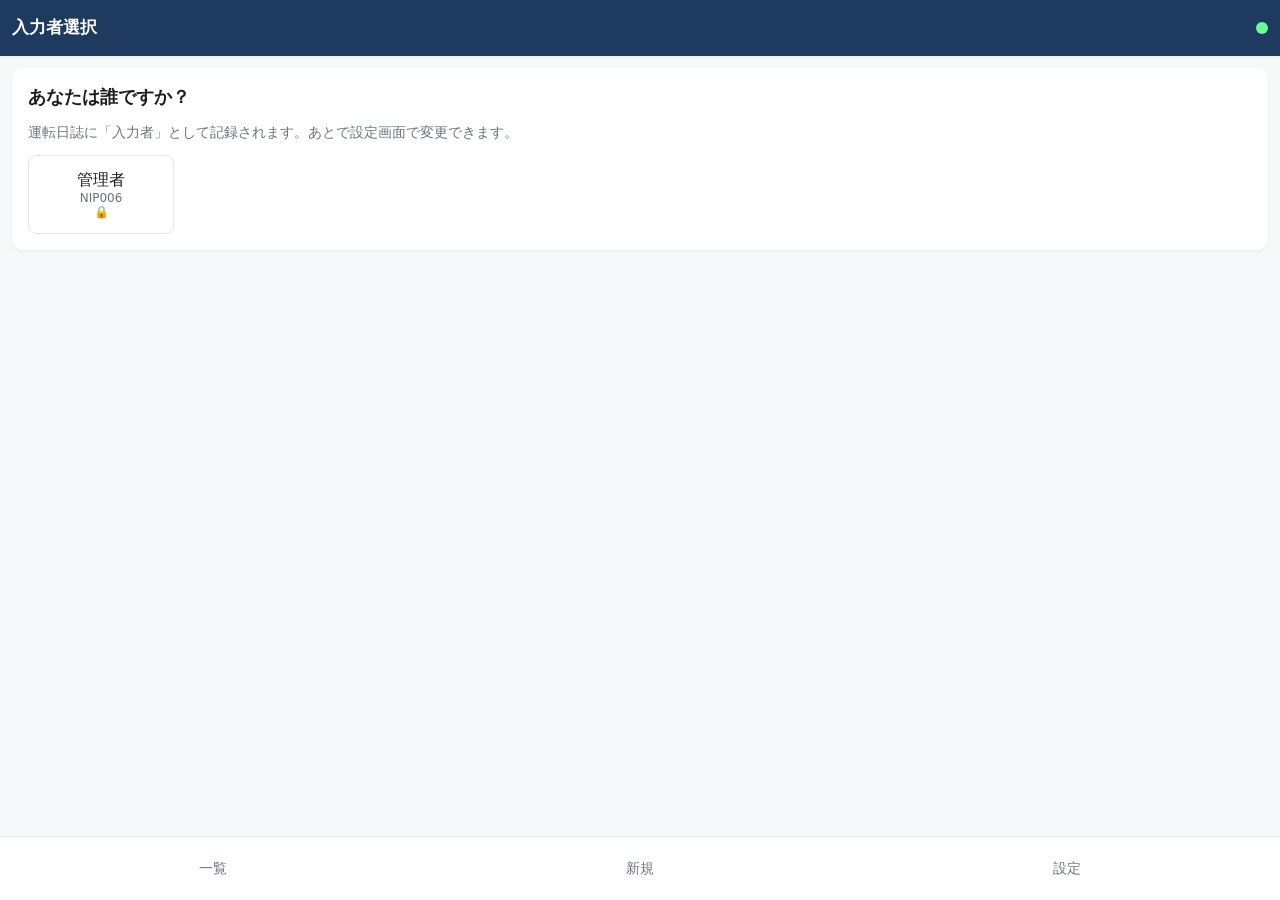
<file: index.html>
<!DOCTYPE html>
<html lang="ja">
<head>
<meta charset="UTF-8">
<meta name="viewport" content="width=device-width, initial-scale=1, viewport-fit=cover">
<meta name="theme-color" content="#1f3a5f">
<title>運転日誌</title>
<link rel="manifest" href="./manifest.json">
<link rel="icon" type="image/png" sizes="192x192" href="./icon-192.png">
<link rel="apple-touch-icon" href="./icon-192.png">
<link rel="stylesheet" href="./app.css?v=0.18.0">
</head>
<body>
<header id="topbar">
  <button id="btn-back" aria-label="戻る" hidden>‹</button>
  <h1 id="page-title">運転日誌</h1>
  <span id="who"></span>
  <span id="net-status" class="net-online" title="通信状態">●</span>
</header>

<div id="update-banner" class="update-banner" hidden>
  <span id="update-text">新しいアプリ版があります</span>
  <a id="update-dl" class="update-dl" href="#" target="_blank" rel="noopener noreferrer">ダウンロード</a>
  <button id="update-dismiss" type="button" aria-label="閉じる">×</button>
</div>

<main id="view"></main>

<nav id="bottombar">
  <button class="navbtn" data-route="#/list">一覧</button>
  <button class="navbtn" data-route="#/new">新規</button>
  <button class="navbtn admin-only" data-route="#/bulk" hidden>一括</button>
  <button class="navbtn admin-only" data-route="#/staff" hidden>社員</button>
  <button class="navbtn admin-only" data-route="#/pdf" hidden>PDF</button>
  <button class="navbtn" data-route="#/settings">設定</button>
</nav>

<!-- 各画面のテンプレート -->

<template id="tpl-config">
  <section class="card">
    <h2>初回設定</h2>
    <p class="hint">GASウェブアプリの URL と共有トークンを入れてください。社内配布の APK では事前に埋め込みます。</p>
    <label>GAS URL
      <input id="cfg-url" type="url" placeholder="https://script.google.com/macros/s/.../exec" autocomplete="off">
    </label>
    <label>共有トークン
      <input id="cfg-token" type="text" placeholder="nip-unten-poc-2026-..." autocomplete="off">
    </label>
    <div class="row">
      <button id="cfg-test" class="primary">接続テスト</button>
      <button id="cfg-save" class="primary">保存</button>
    </div>
    <p id="cfg-msg" class="msg"></p>
  </section>
</template>

<template id="tpl-picker">
  <section class="card">
    <h2>あなたは誰ですか？</h2>
    <p class="hint">運転日誌に「入力者」として記録されます。あとで設定画面で変更できます。</p>
    <div id="picker-list" class="picker-list"></div>
  </section>
</template>

<template id="tpl-list">
  <section class="list-section">
    <div class="list-toolbar">
      <span id="list-count">— 件</span>
      <button id="btn-refresh" class="ghost">更新</button>
    </div>
    <div id="pending-banner" class="pending-banner" hidden>
      <span id="pending-count"></span> 件が未送信です
      <button id="btn-sync" class="ghost">送信</button>
    </div>
    <div id="list-items"></div>
    <p id="list-msg" class="msg"></p>
  </section>
</template>

<template id="tpl-form">
  <section class="card">
    <h2>新規入力</h2>
    <form id="form-new" autocomplete="off">
      <label>日時
        <input id="f-date" type="date" required>
      </label>
      <label>運転者 <small id="f-driver-hint"></small>
        <select id="f-driver" required></select>
      </label>
      <label>車種 <small id="f-vehicle-hint"></small>
        <select id="f-vehicle" required></select>
      </label>
      <label>発車前メータ <small id="f-start-hint"></small>
        <input id="f-start" type="number" inputmode="numeric" min="0" required>
      </label>
      <label>到着後メータ
        <input id="f-end" type="number" inputmode="numeric" min="0" required>
      </label>
      <p class="distance">走行距離: <span id="f-dist">—</span> km</p>
      <label class="check">
        <input id="f-etc" type="checkbox" checked>
        ETC を使用した
      </label>
      <label>給油（L、空欄可）
        <input id="f-fuel" type="number" inputmode="decimal" step="0.01" min="0">
      </label>
      <fieldset class="dest-fs">
        <legend>行先（複数登録可）</legend>
        <div id="f-destinations"></div>
        <button id="btn-add-dest" type="button" class="ghost small">＋ 行先を追加</button>
      </fieldset>
      <label>アルコールチェック確認者
        <input id="f-alc" type="text" list="alc-options" placeholder="名前を入力 or 選択">
        <datalist id="alc-options"></datalist>
      </label>
      <label>備考
        <textarea id="f-memo" rows="2" placeholder="連絡事項など"></textarea>
      </label>
      <button id="btn-submit" class="primary big" type="submit">登録</button>
      <p id="form-msg" class="msg"></p>
    </form>
  </section>
</template>

<template id="tpl-settings">
  <section class="card">
    <h2>設定</h2>
    <p>入力者: <strong id="set-who"></strong> <button id="btn-change-user" class="ghost">変更</button></p>
    <p>GAS URL: <code id="set-url"></code></p>
    <p>SHARED_TOKEN: <code id="set-token"></code></p>
    <hr>
    <div class="row">
      <button id="btn-edit-config" class="ghost">接続設定を編集</button>
      <button id="btn-clear-cache" class="ghost danger" hidden>ローカル全消去</button>
    </div>
    <hr>
    <p class="hint">アプリ本体（APK）の更新</p>
    <div class="row">
      <button id="btn-check-update" class="ghost" type="button">更新を確認</button>
    </div>
    <p id="update-status" class="hint"></p>
    <p class="hint">
      アプリのバージョン: <span id="ver"></span><br>
      未送信件数: <span id="set-pending">0</span>
    </p>
  </section>
</template>

<template id="tpl-staff">
  <section class="card">
    <h2>社員管理（管理者専用）</h2>
    <p class="hint">運転者ドロップダウンに表示される人を管理します。退職フラグを立てると、ドロップダウンから消えます（過去の入力データは残ります）。氏名の修正は各行の「編集」から（社員IDは変わらないので過去データはそのまま）。</p>
    <div class="staff-add">
      <h3>新規追加</h3>
      <div class="staff-add-row">
        <input id="staff-new-id" type="text" placeholder="社員ID（氏名でも可）">
        <input id="staff-new-name" type="text" placeholder="表示名（氏名）">
        <button id="btn-staff-add" class="primary" type="button">追加</button>
      </div>
      <p id="staff-add-msg" class="msg"></p>
    </div>
    <hr>
    <h3>社員一覧</h3>
    <div class="staff-toolbar">
      <label class="admin-toggle"><input type="checkbox" id="chk-show-retired"> 退職者も表示</label>
      <span id="staff-count" class="bulk-rowcount">— 件</span>
    </div>
    <div id="staff-list" class="staff-list"></div>
    <p id="staff-msg" class="msg"></p>
  </section>
  <section class="card">
    <h2>アルコールチェック確認者（管理者専用）</h2>
    <p class="hint">新規入力の「アルコールチェック確認者」の候補を追加・削除します。削除しても過去の記録は残ります。</p>
    <div class="staff-add-row">
      <input id="checker-new" type="text" placeholder="確認者名（姓など）">
      <button id="btn-checker-add" class="primary" type="button">追加</button>
    </div>
    <p id="checker-add-msg" class="msg"></p>
    <div id="checker-list" class="staff-list"></div>
    <p id="checker-msg" class="msg"></p>
  </section>
  <section class="card">
    <h2>車両管理（管理者専用）</h2>
    <p class="hint">新規入力の「車種」ドロップダウンに出る車両を管理します。車種名の末尾には <b>「(エリア)」</b> を付けてください（例: トヨタハイエース(福山)）— PDFの上長印と分析のエリア分類に使われます。「廃車」にするとドロップダウンから消えます（過去の記録・PDF・分析はそのまま残ります）。</p>
    <div class="staff-add-row">
      <input id="vehicle-new-name" type="text" placeholder="車種名（例: トヨタハイエース(福山)）">
      <input id="vehicle-new-num" type="text" placeholder="車輛番号（例: 福山100あ1234）">
      <button id="btn-vehicle-add" class="primary" type="button">追加</button>
    </div>
    <p id="vehicle-add-msg" class="msg"></p>
    <div class="staff-toolbar">
      <label class="admin-toggle"><input type="checkbox" id="chk-show-retired-v"> 廃車も表示</label>
      <span id="vehicle-count" class="bulk-rowcount">— 件</span>
    </div>
    <div id="vehicle-list" class="staff-list"></div>
    <p id="vehicle-msg" class="msg"></p>
  </section>
  <section class="card">
    <h2>ハンコ管理（PDFの承認印・管理者専用）</h2>
    <p class="hint">月次PDFに押される承認印を管理します。「業務部（管理者）」と「上長（エリア別）」の2種類があります。<b>担当者が交代したら</b>：①下の「印影を自動作成」で新任の氏名を入れて登録（または画像をアップロード）→ ②この画面の該当欄で選び直す、の2ステップで完了します。</p>
    <h3>業務部（管理者）の承認印</h3>
    <p class="hint">PDF右下「業務部」欄に押される印です。<b>未設定ならテンプレートの門田印がそのまま</b>押されます。管理者が交代したら、下の「印影を自動作成」で新任の印を作ってから、ここで選び直してください。</p>
    <div id="hanko-admin-list" class="staff-list"></div>
    <p id="hanko-admin-msg" class="msg"></p>
    <hr>
    <h3>上長欄 エリア → ハンコ割当</h3>
    <p class="hint">PDF右下「上長」欄に押される、拠点（エリア）ごとの承認印です。</p>
    <div id="hanko-map-list" class="staff-list"></div>
    <div class="staff-add-row" style="margin-top:8px;">
      <input id="hanko-new-region" type="text" placeholder="新しいエリア名（例: 東北）">
      <select id="hanko-new-file"></select>
      <button id="btn-hanko-map-add" class="primary" type="button">割当追加</button>
    </div>
    <p id="hanko-map-msg" class="msg"></p>
    <hr>
    <h3>印影を自動作成</h3>
    <p class="hint">氏名（姓）を入れるだけで、朱色の丸印を自動で作れます。画像を用意する必要はありません。プレビューを見て良ければ登録してください。</p>
    <div class="staff-add-row">
      <input id="hanko-gen-name" type="text" maxlength="6" placeholder="印影の文字（例: 山田）">
      <select id="hanko-gen-shape">
        <option value="circle">丸印</option>
        <option value="square">角印</option>
      </select>
      <button id="btn-hanko-gen-preview" class="ghost" type="button">プレビュー</button>
    </div>
    <div id="hanko-gen-preview-wrap" hidden>
      <img id="hanko-gen-img" class="hanko-preview" alt="印影プレビュー">
      <div class="staff-add-row">
        <span id="hanko-gen-fname" class="id"></span>
        <button id="btn-hanko-gen-save" class="primary" type="button">この印影を登録</button>
      </div>
    </div>
    <p id="hanko-gen-msg" class="msg"></p>
    <hr>
    <h3>印影ファイル（手動アップロード）</h3>
    <p class="hint">実物のハンコをスキャンした画像などを使う場合。背景透過のPNG推奨。ファイル名は「氏名.png」（例: 山田.png）。同名でアップロードすると差し替えです。</p>
    <div class="staff-add-row">
      <input id="hanko-file-input" type="file" accept="image/png,image/jpeg">
      <button id="btn-hanko-upload" class="primary" type="button" disabled>アップロード</button>
    </div>
    <p id="hanko-upload-msg" class="msg"></p>
    <div id="hanko-files" class="staff-list"></div>
  </section>
</template>

<template id="tpl-bulk">
  <section class="card">
    <h2>一括入力（代理・過去日付OK）</h2>
    <p class="hint">過去日付・他の運転者として複数件まとめて登録できます。<br>
    必須：日付 / 運転者 / 車種 / 発車前メータ / 到着後メータ</p>
    <div class="bulk-toolbar">
      <button id="btn-bulk-add" class="ghost" type="button">＋ 行を追加</button>
      <button id="btn-bulk-clear" class="ghost danger" type="button">全クリア</button>
      <span id="bulk-rowcount" class="bulk-rowcount">0 行</span>
    </div>
    <div class="bulk-table-wrap">
      <table class="bulk-table">
        <thead>
          <tr>
            <th>日付</th>
            <th>運転者</th>
            <th>車種</th>
            <th>発車前</th>
            <th>到着後</th>
            <th>距離</th>
            <th>ETC</th>
            <th>給油</th>
            <th>備考</th>
            <th></th>
          </tr>
        </thead>
        <tbody id="bulk-rows"></tbody>
      </table>
    </div>
    <button id="btn-bulk-submit" class="primary big" type="button">全件送信</button>
    <div id="bulk-progress" class="bulk-progress"></div>
    <p id="bulk-msg" class="msg"></p>
  </section>
</template>

<template id="tpl-pdf">
  <section class="card">
    <h2>PDF出力（管理者専用）</h2>
    <p class="hint">運転日誌PDFを作成します。作成したPDFはDriveの「PDF」フォルダにも保存されます。車種を選ばない場合は、期間内に走行のあった全車種を車両ごとに出力します。<strong>2ページ以上は1ファイルに結合</strong>し、<strong>上長印は車両のエリアで自動割当</strong>されます（割当は「社員」画面のハンコ管理で変更できます）。</p>
    <form id="form-pdf" autocomplete="off">
      <label>開始日
        <input id="p-start" type="date" required>
      </label>
      <label>終了日
        <input id="p-end" type="date" required>
      </label>
      <label>車種（未選択＝全車種）
        <select id="p-vehicle"><option value="">— 全車種 —</option></select>
      </label>
      <label>運転者（未選択＝全員）
        <select id="p-driver"><option value="">— 全員 —</option></select>
      </label>
      <label>印鑑（未選択＝エリアで自動）
        <select id="p-hanko"><option value="">— エリアで自動 —</option></select>
      </label>
      <button id="btn-pdf" class="primary big" type="submit">PDF作成</button>
      <p id="pdf-msg" class="msg"></p>
      <div id="pdf-results"></div>
    </form>
  </section>
</template>

<script src="./app.js?v=0.18.0" defer></script>
</body>
</html>
</file>
<file: app.css>
:root {
  --primary: #1f3a5f;
  --primary-dark: #122948;
  --accent: #44886b;
  --bg: #f7f8fa;
  --surface: #ffffff;
  --text: #1d1d1f;
  --muted: #6b7280;
  --danger: #b3261e;
  --success: #186;
  --border: #e3e6eb;
  --radius: 10px;
  --shadow: 0 1px 3px rgba(0,0,0,.06);
}
* { box-sizing: border-box; }
html, body { margin: 0; padding: 0; }
[hidden] { display: none !important; }
body {
  font-family: -apple-system, BlinkMacSystemFont, "Hiragino Kaku Gothic ProN",
               "Segoe UI", "Yu Gothic UI", system-ui, sans-serif;
  background: var(--bg);
  color: var(--text);
  font-size: 16px;
  line-height: 1.5;
  padding-top: 56px;
  padding-bottom: 64px;
  min-height: 100vh;
}

/* ヘッダ */
#topbar {
  position: fixed;
  top: 0; left: 0; right: 0;
  height: 56px;
  background: var(--primary);
  color: #fff;
  display: flex;
  align-items: center;
  padding: 0 12px;
  z-index: 10;
  gap: 8px;
  box-shadow: var(--shadow);
}
#page-title { flex: 1; font-size: 1.05rem; margin: 0; font-weight: 600; }
#who { font-size: 0.9rem; opacity: 0.9; }
#net-status { width: 12px; height: 12px; border-radius: 50%; font-size: 0; }
#net-status.net-online { background: #6dfa9b; }
#net-status.net-offline { background: #ff8888; }
#btn-back {
  background: transparent;
  color: #fff;
  border: 0;
  font-size: 1.5rem;
  width: 32px;
  cursor: pointer;
}

/* メイン */
#view { padding: 12px 12px 16px; }

/* フッタナビ */
#bottombar {
  position: fixed;
  bottom: 0; left: 0; right: 0;
  height: 64px;
  background: #fff;
  border-top: 1px solid var(--border);
  display: flex;
  z-index: 10;
}
.navbtn {
  flex: 1;
  background: transparent;
  border: 0;
  font-size: 0.9rem;
  color: var(--muted);
  cursor: pointer;
  padding: 8px 0;
}
.navbtn.active { color: var(--primary); font-weight: 600; }

/* カード */
.card {
  background: var(--surface);
  padding: 16px;
  border-radius: var(--radius);
  box-shadow: var(--shadow);
  margin-bottom: 12px;
}
.card h2 { margin: 0 0 12px; font-size: 1.1rem; }
.hint { color: var(--muted); font-size: 0.85rem; margin: 4px 0 12px; }

/* フォーム */
label {
  display: block;
  margin: 12px 0 4px;
  font-size: 0.9rem;
  color: var(--muted);
}
label.check {
  display: flex;
  align-items: center;
  gap: 8px;
  margin: 16px 0;
  font-size: 1rem;
  color: var(--text);
}
label small { color: var(--muted); margin-left: 6px; font-weight: normal; }
input[type=text], input[type=url], input[type=number], input[type=date],
select, textarea {
  width: 100%;
  font-size: 1rem;
  padding: 10px;
  border: 1px solid var(--border);
  border-radius: 8px;
  background: #fff;
  color: var(--text);
  font-family: inherit;
}
input:focus, select:focus, textarea:focus {
  outline: 2px solid var(--primary);
  outline-offset: -1px;
}
/* v0.10.2: OSのフォント拡大を無視（Android対策） */
html { -webkit-text-size-adjust: 100%; text-size-adjust: 100%; }
/* v0.10.2: 車種・運転者など長文selectは少し小さく、折り返さず省略 */
#f-vehicle, #f-driver, #p-vehicle, #p-driver, .bulk-table select {
  font-size: 0.85rem;
  white-space: nowrap;
  overflow: hidden;
  text-overflow: ellipsis;
}
.distance { font-size: 1rem; margin: 8px 0; color: var(--accent); font-weight: 600; }

/* ボタン */
button {
  font-family: inherit;
  font-size: 1rem;
  padding: 10px 16px;
  border-radius: 8px;
  border: 1px solid var(--border);
  background: #fff;
  color: var(--text);
  cursor: pointer;
}
button.primary {
  background: var(--primary);
  color: #fff;
  border-color: var(--primary);
}
button.primary:hover { background: var(--primary-dark); }
button.big { width: 100%; padding: 14px; font-size: 1.05rem; margin-top: 16px; }
button.ghost { background: transparent; color: var(--primary); border-color: var(--primary); }
button.ghost.danger { color: var(--danger); border-color: var(--danger); }
.row { display: flex; gap: 8px; flex-wrap: wrap; }
.row > * { flex: 1; }
button:disabled { opacity: 0.5; pointer-events: none; }

/* メッセージ */
.msg { font-size: 0.9rem; min-height: 1.2em; margin: 8px 0 0; }
.msg.ok { color: var(--success); }
.msg.ng { color: var(--danger); }

/* 一覧 */
.list-section { padding-bottom: 16px; }
.list-toolbar {
  display: flex;
  justify-content: space-between;
  align-items: center;
  padding: 4px 4px 12px;
  font-size: 0.85rem;
  color: var(--muted);
}
.pending-banner {
  background: #fff7e0;
  border: 1px solid #f1c879;
  padding: 10px;
  border-radius: var(--radius);
  margin-bottom: 12px;
  display: flex;
  align-items: center;
  gap: 10px;
  font-size: 0.9rem;
}
.pending-banner button { padding: 4px 10px; font-size: 0.85rem; }

.log-item {
  background: var(--surface);
  border-radius: var(--radius);
  padding: 12px 14px;
  margin-bottom: 8px;
  box-shadow: var(--shadow);
}
.log-item .top {
  display: flex;
  justify-content: space-between;
  font-size: 0.85rem;
  color: var(--muted);
}
.log-item .vehicle { font-weight: 600; color: var(--text); margin: 4px 0; }
.log-item .nums { font-size: 0.9rem; color: var(--muted); }
.log-item .nums b { color: var(--text); }
.log-item.pending { border-left: 4px solid #f1a500; padding-left: 10px; }
.log-item .actions {
  display: flex;
  justify-content: flex-end;
  margin-top: 8px;
  gap: 6px;
}
.log-item .actions button { padding: 4px 12px; font-size: 0.85rem; }
.log-item .actions button.danger { color: var(--danger); border-color: var(--danger); }
/* Phase D: 削除済表示 */
.log-item.deleted { opacity: 0.55; background: #f9f6f6; border-left: 4px solid var(--danger); padding-left: 10px; }
.log-item.deleted .vehicle, .log-item.deleted .nums { text-decoration: line-through; }
.log-item .deleted-badge { display: inline-block; padding: 2px 10px; background: var(--danger); color: #fff; border-radius: 12px; font-size: 0.75rem; align-self: center; }
.list-toolbar .admin-toggle { font-size: 0.85rem; color: var(--muted); display: flex; align-items: center; gap: 4px; margin-right: auto; margin-left: 12px; cursor: pointer; }
.list-toolbar .admin-toggle input { margin: 0; }

/* Phase E: 一括入力（表形式） */
.bulk-toolbar { display: flex; gap: 8px; align-items: center; margin-bottom: 8px; }
.bulk-rowcount { margin-left: auto; font-size: 0.9rem; color: var(--muted); }
.bulk-table-wrap { overflow-x: auto; margin: 8px 0; border: 1px solid var(--border); border-radius: 8px; }
.bulk-table { border-collapse: collapse; width: 100%; min-width: 900px; font-size: 0.85rem; }
.bulk-table th, .bulk-table td { padding: 4px 6px; border-bottom: 1px solid var(--border); text-align: left; vertical-align: middle; }
.bulk-table th { background: #eef2f7; color: var(--primary); font-weight: 600; position: sticky; top: 0; }
.bulk-table input[type=date], .bulk-table input[type=number], .bulk-table input[type=text], .bulk-table select { padding: 4px 6px; font-size: 0.85rem; width: 100%; min-width: 70px; }
.bulk-table .b-memo { min-width: 140px; }
.bulk-table .b-driver, .bulk-table .b-vehicle { min-width: 110px; }
.bulk-table .b-dist { text-align: right; font-weight: 600; color: var(--accent); min-width: 50px; }
.bulk-table .rm-row { background: transparent; border: 1px solid var(--border); color: var(--danger); border-radius: 4px; padding: 2px 8px; cursor: pointer; }
.bulk-progress { margin: 12px 0; }
.bulk-progress .bulk-bar { background: var(--border); height: 12px; border-radius: 6px; overflow: hidden; margin-bottom: 6px; }
.bulk-progress .bulk-bar span { display: block; height: 100%; background: var(--accent); transition: width 0.2s; }
.bulk-progress .bulk-stat { font-size: 0.85rem; color: var(--muted); }

/* Phase G: 社員管理 */
.staff-add { background: #f7f8fa; padding: 12px; border-radius: 8px; margin: 8px 0 12px; }
.staff-add-row { display: grid; grid-template-columns: 1fr 1fr 100px; gap: 8px; align-items: center; }
.staff-add-row input { padding: 8px; }
.staff-toolbar { display: flex; align-items: center; gap: 12px; margin-bottom: 8px; font-size: 0.9rem; color: var(--muted); }
.staff-list { display: flex; flex-direction: column; gap: 6px; }
.staff-item {
  display: grid;
  grid-template-columns: 1fr 120px 140px;
  align-items: center;
  gap: 10px;
  background: var(--surface);
  border: 1px solid var(--border);
  border-radius: 8px;
  padding: 10px 12px;
}
.staff-item.retired { opacity: 0.55; background: #f9f6f6; border-left: 4px solid var(--danger); }
.staff-item .name { font-weight: 600; }
.staff-item .id { font-size: 0.85rem; color: var(--muted); font-family: ui-monospace, monospace; }
.staff-item .actions button { padding: 6px 12px; font-size: 0.85rem; }
.staff-item .retired-badge { display: inline-block; padding: 2px 8px; background: var(--danger); color: #fff; border-radius: 10px; font-size: 0.7rem; margin-left: 8px; }
/* v0.16.0: 管理者バッジ・ハンコ管理 */
.staff-item .admin-badge { display: inline-block; padding: 2px 8px; background: var(--primary, #1565c0); color: #fff; border-radius: 10px; font-size: 0.7rem; margin-left: 8px; }
.staff-item .warn-badge { background: #c62828; }
.hanko-thumb { height: 42px; width: 42px; object-fit: contain; background: #fff; border: 1px solid #ddd; border-radius: 4px; vertical-align: middle; margin-right: 6px; flex: none; }
/* v0.16.1: 印影プレビュー（透過が分かるチェッカー背景） */
.hanko-preview { width: 110px; height: 110px; object-fit: contain; border: 1px solid #ccc; border-radius: 6px; margin: 8px 0;
  background-image: linear-gradient(45deg,#eee 25%,transparent 25%,transparent 75%,#eee 75%),linear-gradient(45deg,#eee 25%,#fff 25%,#fff 75%,#eee 75%);
  background-size: 14px 14px; background-position: 0 0, 7px 7px; }
.staff-item select { max-width: 170px; font-size: 0.85rem; padding: 6px; }

/* 社員ピッカー */
.picker-list {
  display: grid;
  grid-template-columns: repeat(auto-fill, minmax(140px, 1fr));
  gap: 8px;
}
.picker-list button {
  padding: 14px 10px;
  text-align: center;
  font-size: 1rem;
  border: 1px solid var(--border);
  background: var(--surface);
}
.picker-list button .pid { display: block; font-size: 0.75rem; color: var(--muted); }

hr { border: 0; border-top: 1px solid var(--border); margin: 16px 0; }
code { background: #f1f3f7; padding: 1px 6px; border-radius: 4px; font-size: 0.85rem; word-break: break-all; }

/* 行先データ（1:N） */
.dest-fs {
  border: 1px dashed var(--border);
  border-radius: 8px;
  padding: 8px 12px 12px;
  margin: 14px 0 8px;
}
.dest-fs legend { padding: 0 6px; font-size: 0.85rem; color: var(--muted); }
/* v0.14.3: 縦並びレイアウト（拠店＋削除を1行目、行先を全幅で2行目）。狭い横並びをやめて入力しやすく */
.dest-row {
  display: block;
  border: 0.5px solid var(--border);
  border-radius: 8px;
  padding: 10px;
  margin-bottom: 10px;
}
.dest-line1 {
  display: flex;
  gap: 8px;
  align-items: center;
  margin-bottom: 8px;
}
.dest-line1 .dest-place { flex: 1; min-width: 0; }
.dest-row input, .dest-row select {
  padding: 10px;
  font-size: 1rem;
}
.dest-row .rm {
  flex: 0 0 auto;
  width: 38px;
  height: 38px;
  display: flex;
  align-items: center;
  justify-content: center;
  background: transparent;
  border: 1px solid var(--border);
  color: var(--danger);
  border-radius: 6px;
  font-size: 1.1rem;
  cursor: pointer;
}
button.small { font-size: 0.85rem; padding: 6px 10px; }
.log-item .dest-list {
  font-size: 0.85rem;
  color: var(--muted);
  margin-top: 4px;
}
.log-item .dest-list span:not(:last-child)::after { content: " → "; }

/* v0.10.5 アプリ更新通知バナー */
.update-banner {
  display: flex;
  align-items: center;
  gap: 8px;
  background: #fff7e6;
  border-bottom: 1px solid #f0c36d;
  color: #7a5200;
  padding: 8px 12px;
  font-size: 0.9rem;
}
.update-banner[hidden] { display: none !important; }
.update-banner #update-text { flex: 1; }
.update-banner .update-dl {
  background: #1f3a5f;
  color: #fff;
  text-decoration: none;
  padding: 6px 12px;
  border-radius: 6px;
  font-weight: bold;
  white-space: nowrap;
}
.update-banner #update-dismiss {
  background: transparent;
  border: none;
  color: #7a5200;
  font-size: 1.2rem;
  line-height: 1;
  cursor: pointer;
  padding: 2px 6px;
}

/* v0.13.0 行先サジェスト（縦リスト・大きめタップ領域） */
.dest-name-wrap { position: relative; flex: 1; min-width: 0; }
.dest-name-wrap .dest-name { width: 100%; }
.dest-suggest {
  position: absolute;
  top: 100%;
  left: 0;
  right: 0;
  z-index: 60;
  background: #fff;
  border: 1px solid #c7ccd4;
  border-radius: 8px;
  box-shadow: 0 6px 18px rgba(0,0,0,.18);
  max-height: 50vh;
  overflow-y: auto;
  margin-top: 3px;
  -webkit-overflow-scrolling: touch;
  overscroll-behavior: contain;
  touch-action: pan-y;
}
.dest-suggest[hidden] { display: none !important; }
.dest-suggest-item {
  padding: 14px;
  font-size: 1rem;
  line-height: 1.4;
  border-bottom: 1px solid #eef0f3;
  cursor: pointer;
  white-space: nowrap;
  overflow: hidden;
  text-overflow: ellipsis;
}
.dest-suggest-item:last-child { border-bottom: 0; }
.dest-suggest-item:active { background: #eaf2fb; }
</file>
